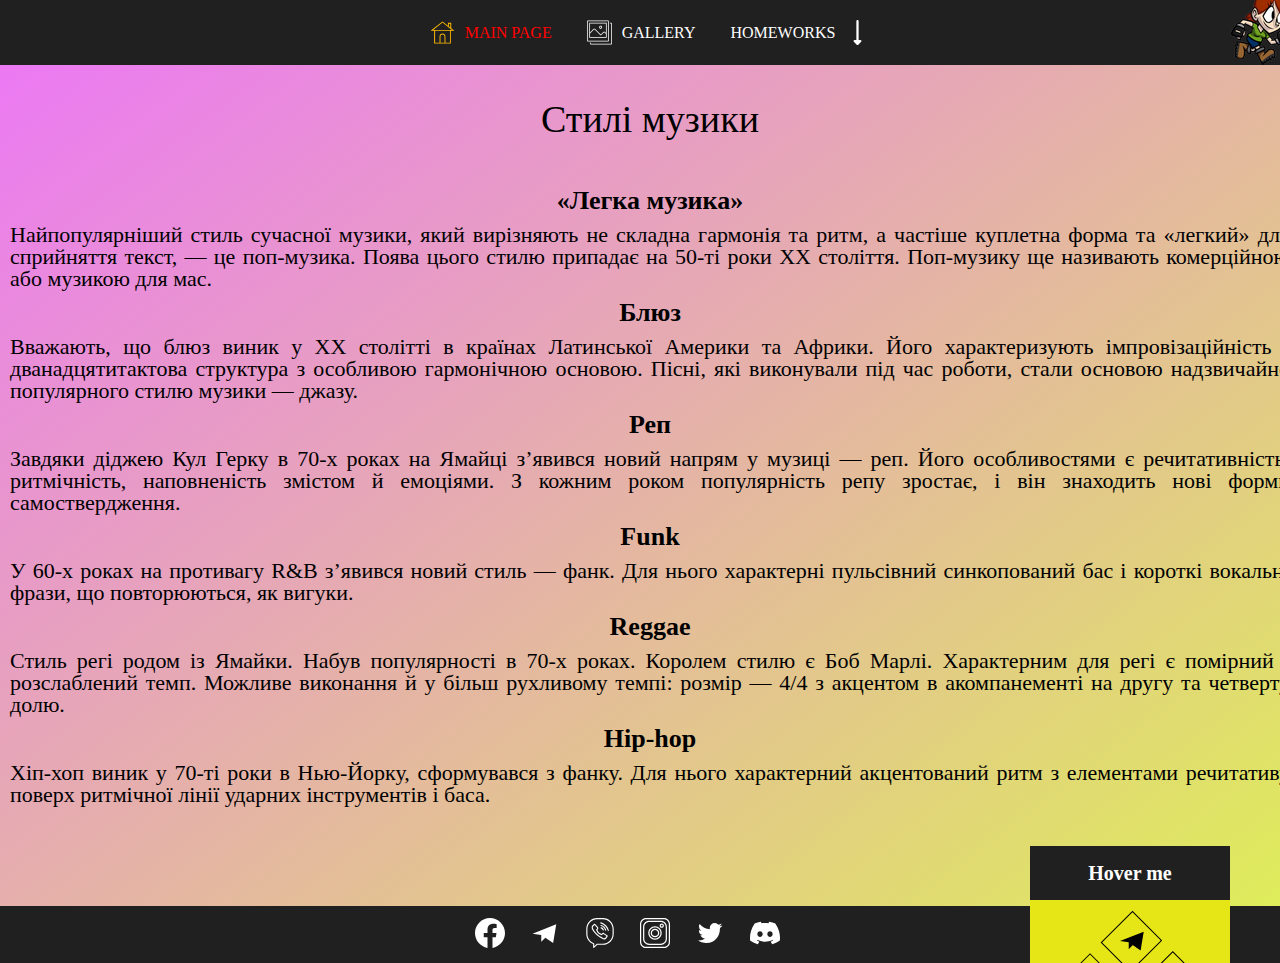
<file: index.html>
<!DOCTYPE html>
<html lang="uk">
<head>
    <meta charset="UTF-8">
    <title>Стилі музики</title>
    <link rel="stylesheet" href="css/style.css">
</head>
<body>
    <div class="container">
        <div class="header">
            <ul class="first">
                <li><a href="#">
                    <svg class="logo">
                        <text x="0" y="23" stroke="white" fill="none">logo</text>
                    </svg>
                </a></li>
                <li><a href="#" class="active flex">
                    <svg class="icon">
                        <use xlink:href="sprite.svg#house"></use>
                    </svg>
                    <span>main page</span></a>
                </li>
                <li><a href="gallery/index.html" class="flex">
                    <svg class="icon">
                        <use xlink:href="sprite.svg#gallery"></use>
                    </svg>
                    <span>gallery</span></a>
                </li>
                <li><a href="#" class="flex">
                    <span>homeworks</span>
                    <svg class="icon">
                        <use xlink:href="sprite.svg#down_arrow"></use>
                    </svg></a>
                    <ul class="second">
                        <li><a href="table/index.html">table</a></li>
                        <li><a href="cards/index.html">cards</a></li>
                        <li><a href="float/index.html">float</a></li>
                        <li><a href="#" class="flex">
                            <svg class="icon">
                                <use xlink:href="sprite.svg#left_arrow"></use>
                            </svg>
                            <span>layouts</span></a>
                            <ul class="third">
                                <li><a href="firstSite/index.html" target="_blank">first site</a></li>
                            </ul>
                        </li>
                    </ul>
                </li>
                <li></li>
            </ul>
        </div>
    </div>
    <div class="main">
    <!-- <span class="img"></span> -->
    <h1>Стилі музики</h1>
        <div>
            <h2>«Легка музика»</h2>
            <p>Найпопулярніший стиль сучасної музики, який вирізняють не складна гармонія та ритм, а частіше куплетна форма та «легкий» для сприйняття текст, — це поп-музика. Поява цього стилю припадає на 50-ті роки ХХ століття. Поп-музику ще називають комерційною або музикою для мас.</p>
        </div>
        <div>
            <h2>Блюз</h2>
            <p>Вважають, що блюз виник у ХХ столітті в країнах Латинської Америки та Африки. Його характеризують імпровізаційність і дванадцятитактова структура з особливою гармонічною основою. Пісні, які виконували під час роботи, стали основою надзвичайно популярного стилю музики — джазу.</p>
        </div>
        <div>
            <h2>Реп</h2>
            <p>Завдяки діджею Кул Герку в 70-х роках на Ямайці з’явився новий напрям у музиці — реп. Його особливостями є речитативність, ритмічність, наповненість змістом й емоціями. З кожним роком популярність репу зростає, і він знаходить нові форми самоствердження.</p>
        </div>
        <div>
            <h2>Funk</h2>
            <p>У 60-х роках на противагу R&B з’явився новий стиль — фанк. Для нього характерні пульсівний синкопований бас і короткі вокальні фрази, що повторюються, як вигуки.</p>
        </div>
        <div>
            <h2>Reggae</h2>
            <p>Стиль регі родом із Ямайки. Набув популярності в 70-х роках. Королем стилю є Боб Марлі. Характерним для регі є помірний і розслаблений темп. Можливе виконання й у більш рухливому темпі: розмір — 4/4 з акцентом в акомпанементі на другу та четверту долю.</p>
        </div>
        <div>
            <h2>Нip-hop</h2>
            <p>Хіп-хоп виник у 70-ті роки в Нью-Йорку, сформувався з фанку. Для нього характерний акцентований ритм з елементами речитативу поверх ритмічної лінії ударних інструментів і баса.</p>
        </div>
    </div>
    <div class="fixed_box">
        <div class="title"><h3>Hover me</h3></div>
        <div class="fixed_content">
            <ul>
                <li>
                    <a href="#">
                        <svg class="icon">
                            <use xlink:href="sprite.svg#telegram"></use>
                        </svg>
                    </a>
                </li>
                <li>
                    <a href="#">
                        <svg class="icon">
                            <use xlink:href="sprite.svg#viber"></use>
                        </svg>
                    </a>
                </li>
                <li>
                    <a href="#">
                        <svg class="icon">
                            <use xlink:href="sprite.svg#facebook"></use>
                        </svg>
                    </a>
                </li>
                <li>
                    <a href="#">
                        <svg class="icon">
                            <use xlink:href="sprite.svg#discord"></use>
                        </svg>
                    </a>
                </li>
            </ul>
        </div>
    </div>
    <div class="footer_wrap">
        <div class="footer"> 
            <a href="#">
                <svg class="icon">
                    <use xlink:href="sprite.svg#facebook"></use>
                </svg>
            </a>
            <a href="#">
                <svg class="icon">
                    <use xlink:href="sprite.svg#telegram"></use>
                </svg>
            </a>
            <a href="#">
                <svg class="icon">
                    <use xlink:href="sprite.svg#viber"></use>
                </svg>
            </a>
            <a href="#">
                <svg class="icon">
                    <use xlink:href="sprite.svg#instagram"></use>
                </svg>
            </a>
            <a href="#">
                <svg class="icon">
                    <use xlink:href="sprite.svg#twitter"></use>
                </svg>
            </a>
            <a href="#">
                <svg class="icon">
                    <use xlink:href="sprite.svg#discord"></use>
                </svg>
            </a>
        </div>
    </div>
</body>
</html>
</file>
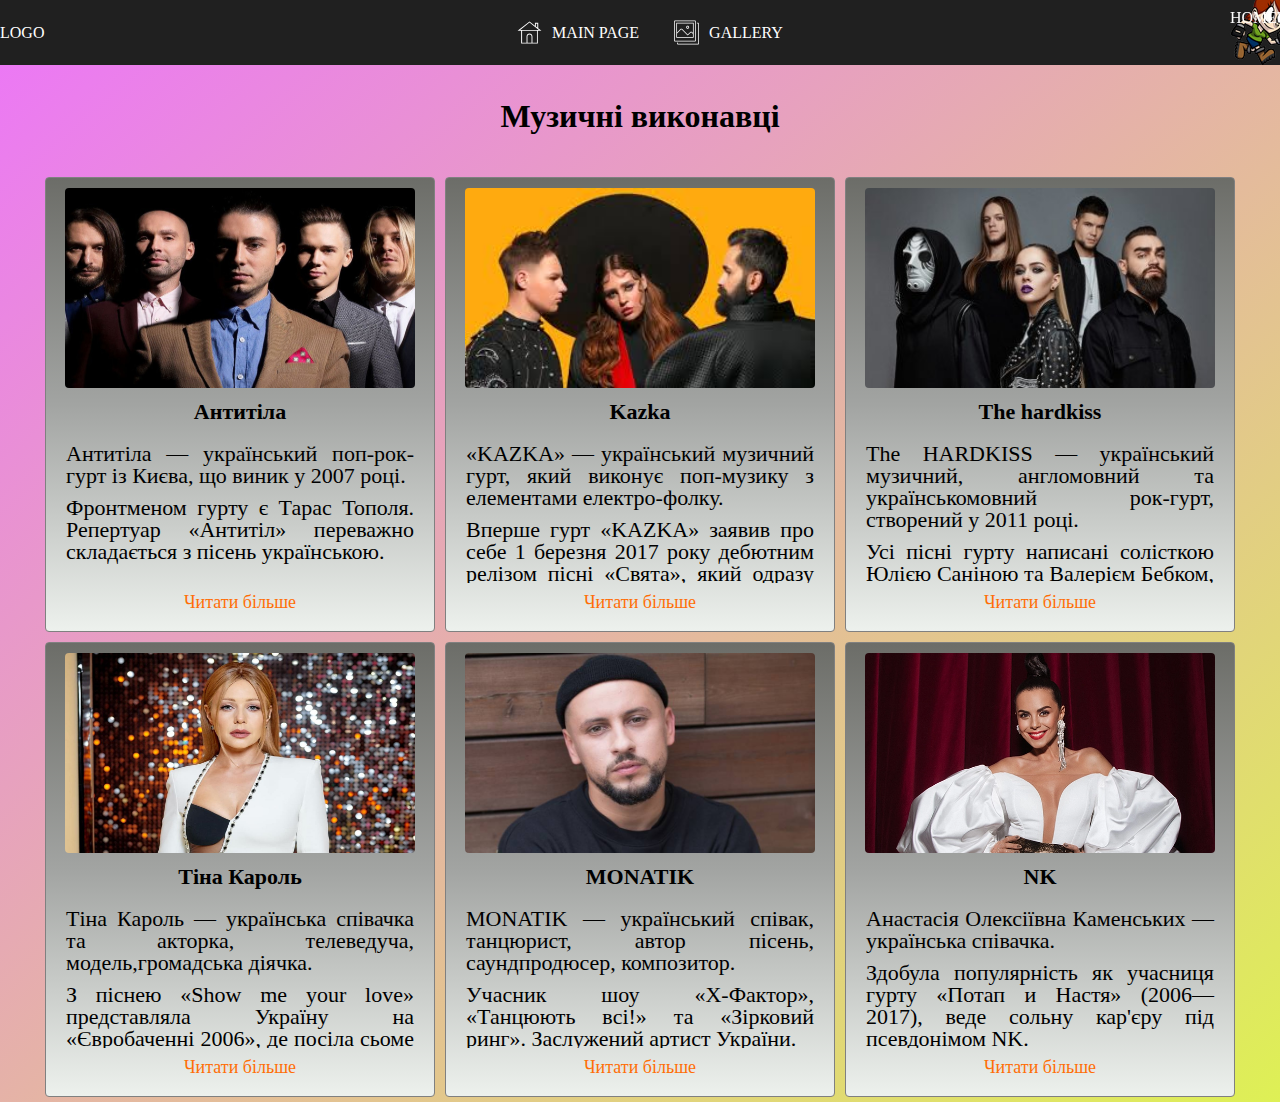
<file: cards/index.html>
<!DOCTYPE html>
<html lang="uk">
<head>
    <meta charset="UTF-8">
    <title>Картки</title>
    <link rel="stylesheet" href="../css/style.css">
</head>
<body>
    <div class="container">
        <div class="header">
            <ul class="first">
                <li><a href="#">logo</a></li>
                <li><a href="../index.html" class="flex">
                    <svg class="icon">
                        <use xlink:href="../sprite.svg#house"></use>
                    </svg>
                    <span>main page</span></a>
                </li>
                <li><a href="../gallery/index.html" class="flex">
                    <svg class="icon">
                        <use xlink:href="../sprite.svg#gallery"></use>
                    </svg>
                    <span>gallery</span></a>
                </li>
                <li><a href="#" class="flex">
                    <span>homeworks</span>
                    <svg class="icon">
                        <use xlink:href="../sprite.svg#down_arrow"></use>
                    </svg></a>
                    <ul class="second">
                        <li><a href="../table/index.html">table</a></li>
                        <li><a href="#" class="active">cards</a></li>
                        <li><a href="../float/index.html">float</a></li>
                        <li><a href="#" class="flex">
                            <svg class="icon">
                                <use xlink:href="../sprite.svg#left_arrow"></use>
                            </svg>
                            <span>layouts</span></a>
                            <ul class="third">
                                <li><a href="../firstSite/index.html" target="_blank">first site</a></li>
                            </ul>
                        </li>
                    </ul>
                </li>
            </ul>
        </div>
    </div>
    <div class="title">
        <h1>Музичні виконавці</h1>
    </div>
    <div class="card">
        <div class="cards">
            <div class="card_box">
                <img src="images/4.jpg" alt="Антитіла" width="350" height="200">
                <div>
                    <h2>Антитіла</h2>
                </div>
                <div class="content">
                    <p>Антитіла — український поп-рок-гурт із Києва, що виник у 2007 році.</p>
                    <p>Фронтменом гурту є Тарас Тополя. Репертуар «Антитіл» переважно складається з пісень українською.</p>
                </div>
                <div class="link">
                    <a href="https://antytila.com/" target="_blank">Читати більше</a>
                </div>
            </div>
        </div>
        <div class="cards">
            <div class="card_box">
                <img src="images/2.jpg" alt="KAZKA" width="350" height="200">
                <div>
                    <h2>Kazka</h2>
                </div>
                <div class="content">
                    <p>«KAZKA» — український музичний гурт, який виконує поп-музику з елементами електро-фолку.</p>
                    <p>Вперше гурт «KAZKA» заявив про себе 1 березня 2017 року дебютним релізом пісні «Свята», який одразу став хітом і підкорив радіостанції України.</p>
                </div>
                <div class="link">
                    <a href="https://uk.wikipedia.org/wiki/Kazka" target="_blank">Читати більше</a>
                </div>
            </div>
        </div>
        <div class="cards">
            <div class="card_box">
                <img src="images/3.jpg" alt="The HARDKISS" width="350" height="200">
                <div>
                    <h2>The hardkiss</h2>
                </div>
                <div class="content">
                    <p>The HARDKISS — український музичний, англомовний та українськомовний рок-гурт, створений у 2011 році.</p>
                    <p>Усі пісні гурту написані солісткою Юлією Саніною та Валерієм Бебком, який також є креативним продюсером «The Hardkiss».</p>
                </div>
                <div class="link">
                    <a href="https://www.thehardkiss.com/" target="_blank">Читати більше</a>
                </div>
            </div>
        </div>
        <div class="cards">
            <div class="card_box">
                <img src="images/5.jpg" alt="Тіна Кароль" width="350" height="200">
                <div>
                    <h2>Тіна Кароль</h2>
                </div>
                <div class="content">
                    <p>Тіна Кароль — українська співачка та акторка, телеведуча, модель,громадська діячка.</p>
                    <p>З піснею «Show me your love» представляла Україну на «Євробаченні 2006», де посіла сьоме місце.</p>
                </div>
                <div class="link">
                    <a href="https://uk.wikipedia.org/wiki/%D0%A2%D1%96%D0%BD%D0%B0_%D0%9A%D0%B0%D1%80%D0%BE%D0%BB%D1%8C" target="_blank">Читати більше</a>
                </div>
            </div>
        </div>
        <div class="cards">
            <div class="card_box">
                <img src="images/6.jpg" alt="MONATIK" width="350" height="200">
                <div>
                    <h2>MONATIK</h2>
                </div>
                <div class="content">
                    <p>MONATIK — український співак, танцюрист, автор пісень, саундпродюсер, композитор.</p>
                    <p>Учасник шоу «X-Фактор», «Танцюють всі!» та «Зірковий ринг». Заслужений артист України.</p>
                </div>
                <div class="link">
                    <a href="https://uk.wikipedia.org/wiki/%D0%9C%D0%BE%D0%BD%D0%B0%D1%82%D0%B8%D0%BA_%D0%94%D0%BC%D0%B8%D1%82%D1%80%D0%BE_%D0%A1%D0%B5%D1%80%D0%B3%D1%96%D0%B9%D0%BE%D0%B2%D0%B8%D1%87" target="_blank">Читати більше</a>
                </div>
            </div>
        </div>
        <div class="cards">
            <div class="card_box">
                <img src="images/7.jpg" alt="NK" width="350" height="200">
                <div>
                    <h2>NK</h2>
                </div>
                <div class="content">
                    <p>Анастасія Олексіївна Каменських — українська співачка.</p>
                    <p>Здобула популярність як учасниця гурту «Потап и Настя» (2006—2017), веде сольну кар'єру під псевдонімом NK.</p>
                </div>
                <div class="link">
                    <a href="https://uk.wikipedia.org/wiki/%D0%9A%D0%B0%D0%BC%D0%B5%D0%BD%D1%81%D1%8C%D0%BA%D0%B8%D1%85_%D0%90%D0%BD%D0%B0%D1%81%D1%82%D0%B0%D1%81%D1%96%D1%8F_%D0%9E%D0%BB%D0%B5%D0%BA%D1%81%D1%96%D1%97%D0%B2%D0%BD%D0%B0" target="_blank">Читати більше</a>
                </div>
            </div>
        </div>
    </div>
</body>
</html>
</file>
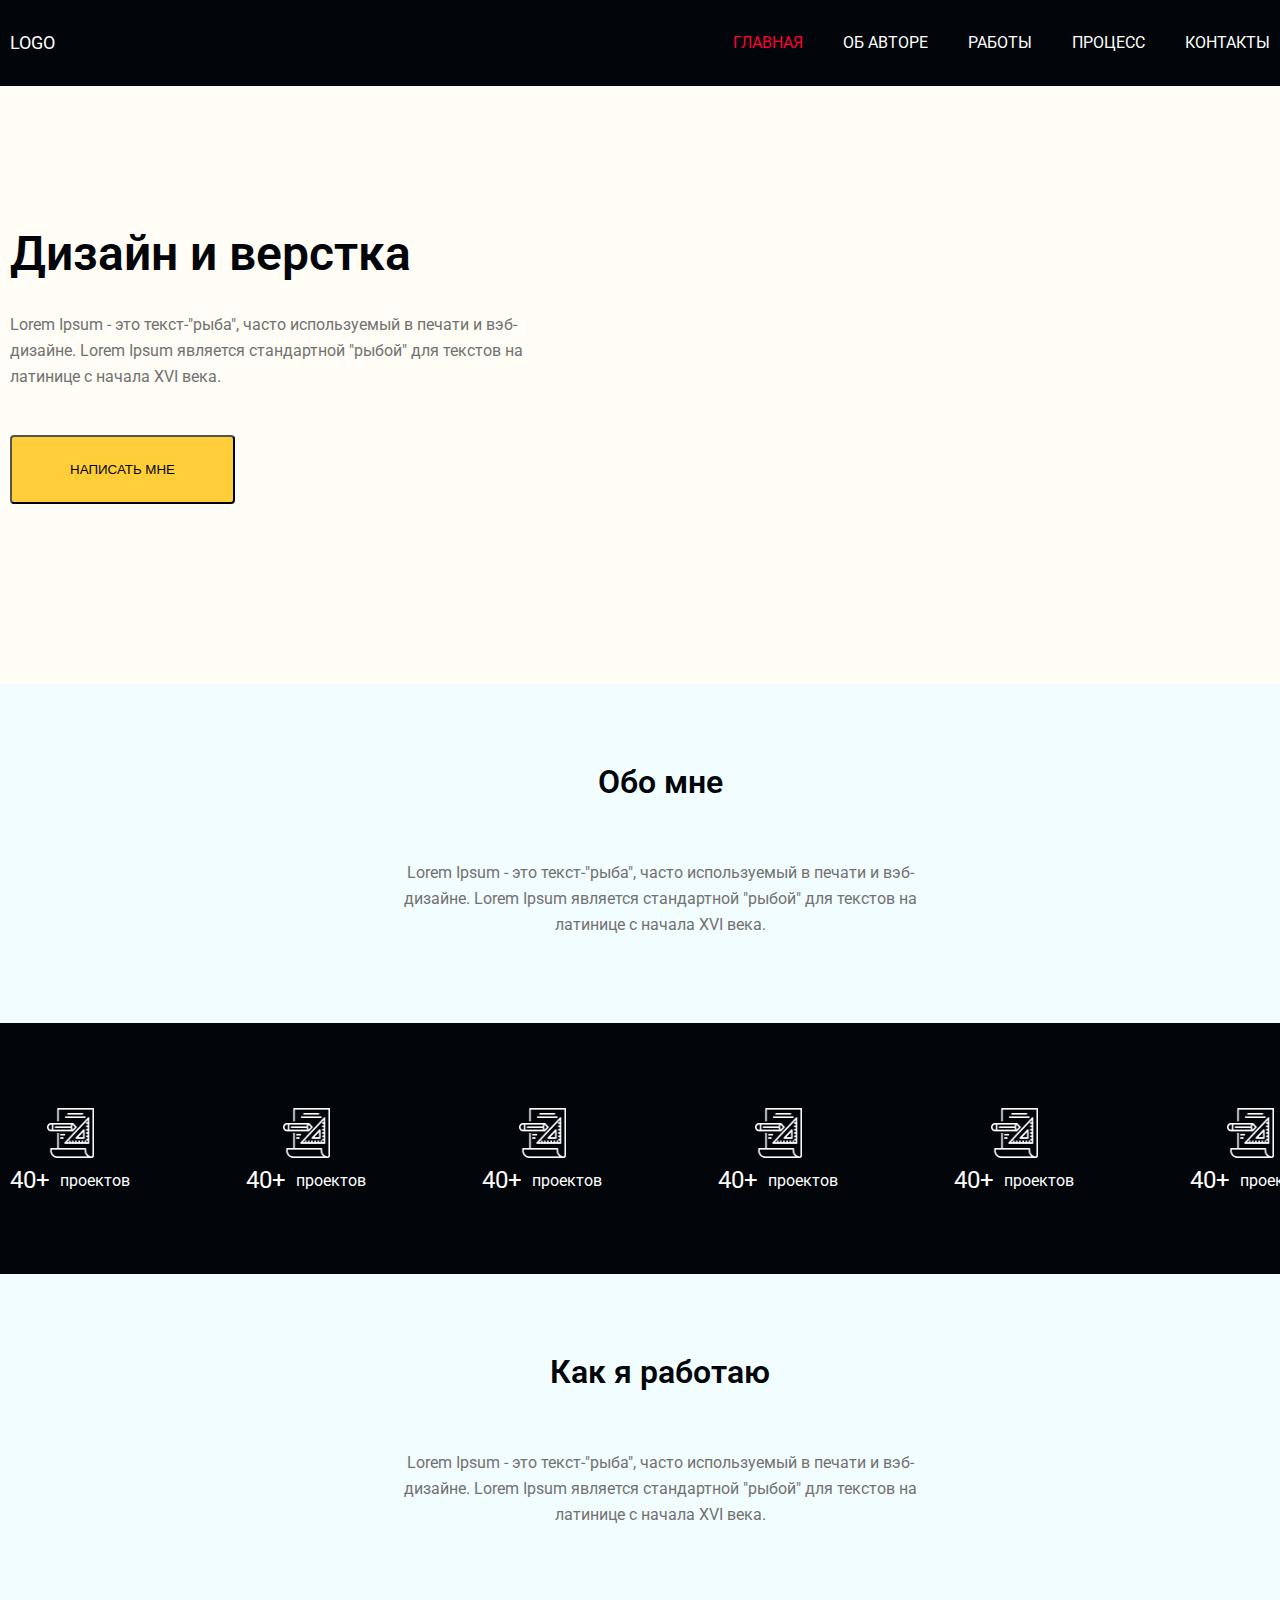
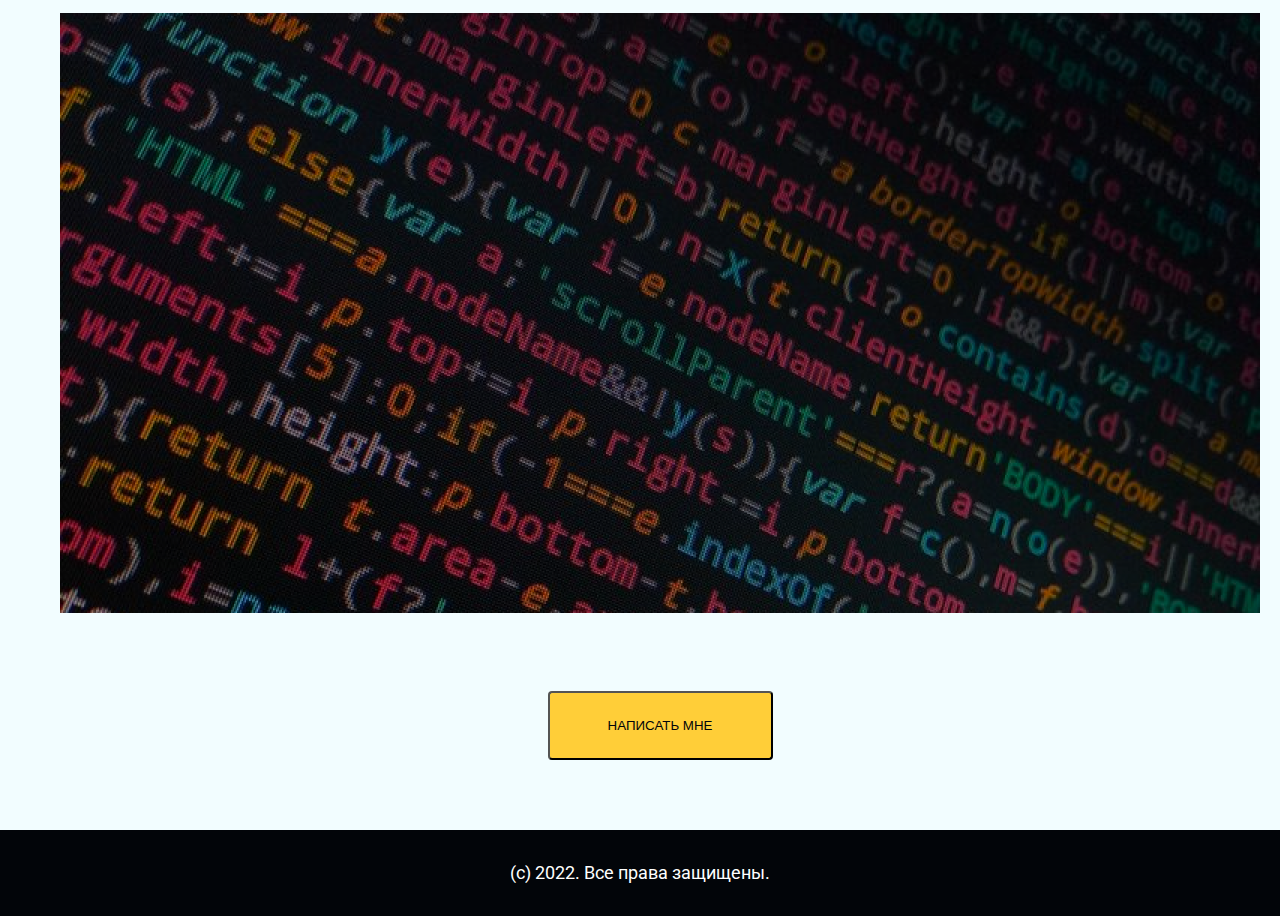
<file: first site/index.html>
<!DOCTYPE html>
<html lang="uk">
<head>
    <meta charset="UTF-8">
    <title>Дизайн</title>
    <link rel="preconnect" href="https://fonts.googleapis.com">
    <link rel="preconnect" href="https://fonts.gstatic.com" crossorigin>
    <link href="https://fonts.googleapis.com/css2?family=Roboto&display=swap" rel="stylesheet">
    <link rel="stylesheet" href="css/style.css">
</head>
<body>
    <div class="wrapper">
        <div class="header">
            <div class="container">
                <div class="logo">Logo</div>
                <ul class="list">
                    <li><a href="#" class="active">Главная</a></li>
                    <li><a href="#">Об авторе</a></li>
                    <li><a href="#">Работы</a></li>
                    <li><a href="#">Процесс</a></li>
                    <li><a href="#">Контакты</a></li>
                </ul>
            </div>
        </div>
        <div class="main">
            <div class="design">
                <div class="content">
                    <div class="box">
                        <h1>Дизайн и верстка</h1>
                        <div class="box_content">
                        <p>Lorem Ipsum - это текст-"рыба", часто используемый в печати и вэб-дизайне. Lorem Ipsum является стандартной "рыбой" для текстов на латинице с начала XVI века.</p>
                        </div>
                        <button>Написать мне</button>
                    </div>
                </div>
            </div>
            <div class="about">
                <div class="about_content">
                    <div class="about_box">
                        <h2>Обо мне</h2>
                        <div>
                            <p>Lorem Ipsum - это текст-"рыба", часто используемый в печати и вэб-дизайне. Lorem Ipsum является стандартной "рыбой" для текстов на латинице с начала XVI века.</p>
                        </div>
                    </div>
                </div>
            </div>
            <div class="flex">
                <div class="flex_content">
                    <div class="flex_box">
                        <img width="47" height="50" src="image/project.png" alt="picture">
                        <div><h3>40+</h3><p>проектов</p></div>
                    </div>
                    <div class="flex_box">
                        <img width="47" height="50" src="image/project.png" alt="picture">
                        <div><h3>40+</h3><p>проектов</p></div>
                    </div>
                    <div class="flex_box">
                        <img width="47" height="50" src="image/project.png" alt="picture">
                        <div><h3>40+</h3><p>проектов</p></div>
                    </div>
                    <div class="flex_box">
                        <img width="47" height="50" src="image/project.png" alt="picture">
                        <div><h3>40+</h3><p>проектов</p></div>
                    </div>
                    <div class="flex_box">
                        <img width="47" height="50" src="image/project.png" alt="picture">
                        <div><h3>40+</h3><p>проектов</p></div>
                    </div>
                    <div class="flex_box">
                        <img width="47" height="50" src="image/project.png" alt="picture">
                        <div><h3>40+</h3><p>проектов</p></div>
                    </div>
                </div>
            </div>
            <div class="work">
                <div class="work_box">
                    <div class="work_content">
                        <h2>Как я работаю</h2>
                        <div>
                            <p>Lorem Ipsum - это текст-"рыба", часто используемый в печати и вэб-дизайне. Lorem Ipsum является стандартной "рыбой" для текстов на латинице с начала XVI века.</p>
                        </div>
                    </div>
                    <img width="1200" height="600" src="image/code.png" alt="picture">
                    <button>Написать мне</button>
                </div>
            </div>
        </div>
        <div class="footer">(с) 2022. Все права защищены.</div>
    </div>
</body>
</html>
</file>
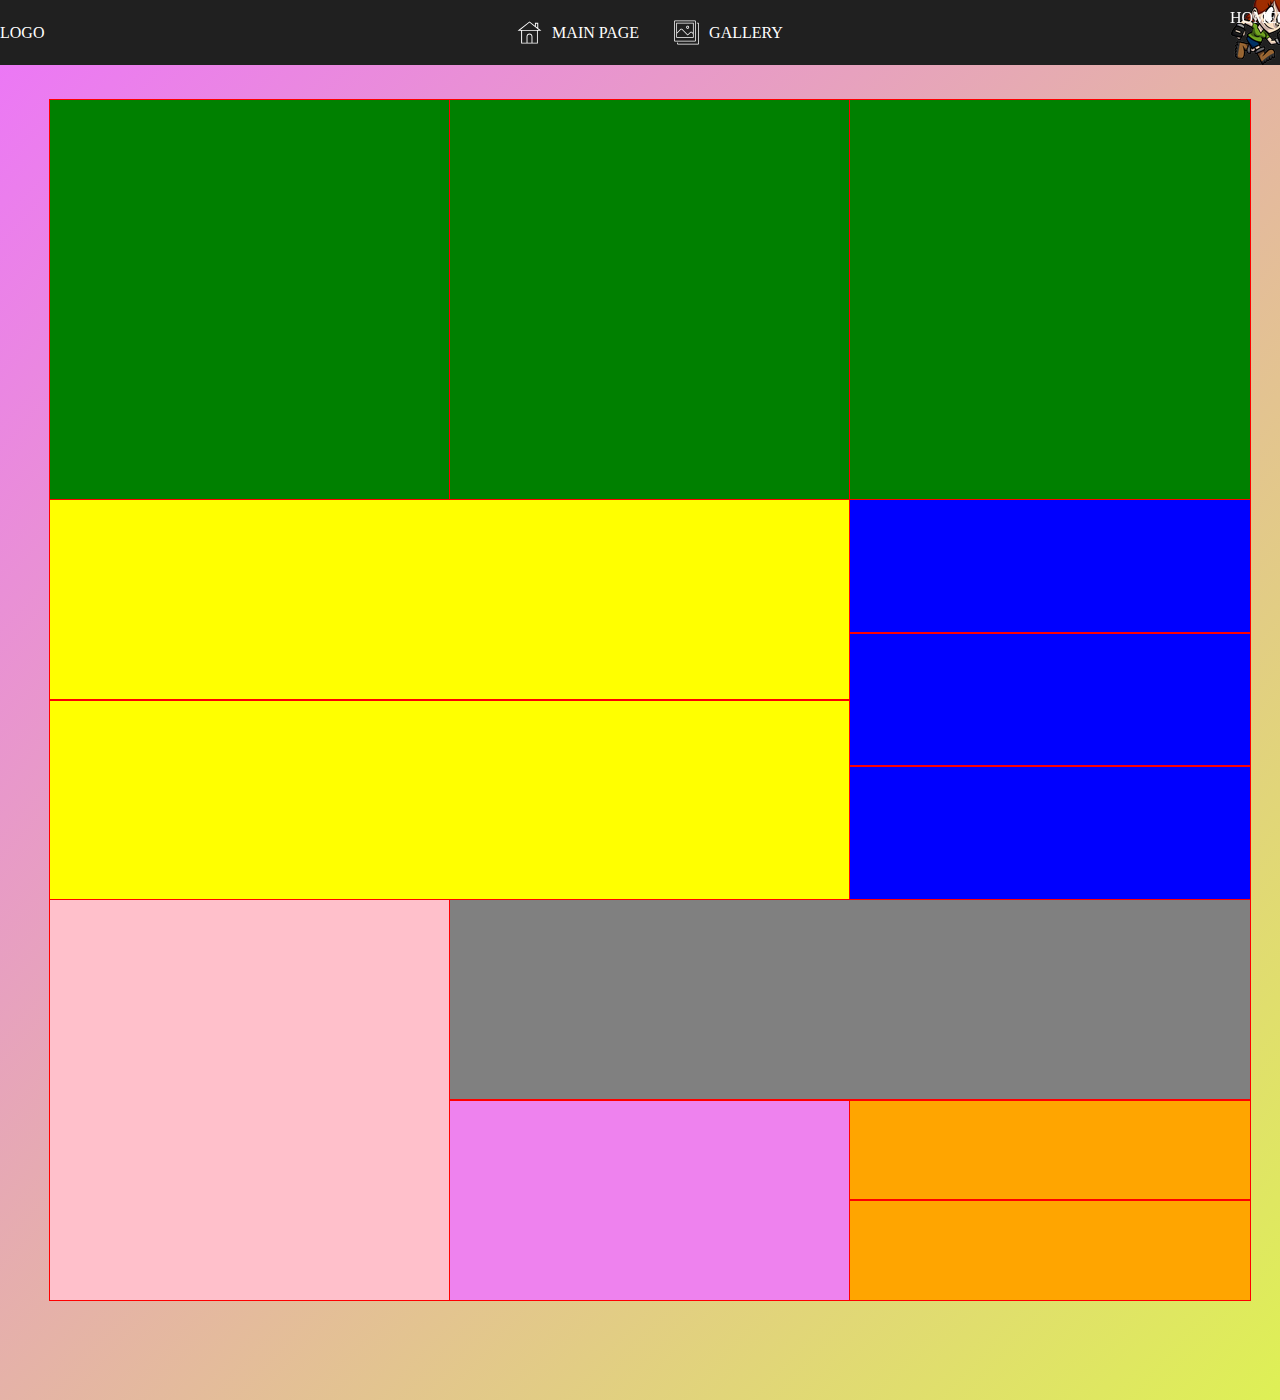
<file: float/index.html>
<!DOCTYPE html>
<html lang="en">
<head>
    <meta charset="UTF-8">
    <title>Float</title>
    <link rel="stylesheet" href="../css/style.css">
</head>
<body>
    <div class="container">
        <div class="header">
            <ul class="first">
                <li><a href="#">logo</a></li>
                <li><a href="../index.html" class="flex">
                    <svg class="icon">
                        <use xlink:href="../sprite.svg#house"></use>
                    </svg>
                    <span>main page</span></a>
                </li>
                <li><a href="../gallery/index.html" class="flex">
                    <svg class="icon">
                        <use xlink:href="../sprite.svg#gallery"></use>
                    </svg>
                    <span>gallery</span></a>
                </li>
                <li><a href="#" class="flex">
                    <span>homeworks</span>
                    <svg class="icon">
                        <use xlink:href="../sprite.svg#down_arrow"></use>
                    </svg></a>
                    <ul class="second">
                        <li><a href="../table/index.html">table</a></li>
                        <li><a href="../cards/index.html">cards</a></li>
                        <li><a href="#" class="active">float</a></li>
                        <li><a href="#" class="flex">
                            <svg class="icon">
                                <use xlink:href="../sprite.svg#left_arrow"></use>
                            </svg>
                            <span>layouts</span></a>
                            <ul class="third">
                                <li><a href="../firstSite/index.html" target="_blank">first site</a></li>
                            </ul>
                        </li>
                    </ul>
                </li>
            </ul>
        </div>
    </div>
    <div class="wrapper">
        <div class="float clearfix">
            <div class="float_in"></div>
            <div class="float_in"></div>
            <div class="float_in"></div>
        </div>
        <div class="float clearfix">
            <div class="yellow">
                <div></div>
                <div></div>
            </div>  
            <div class="blue">
                <div></div>
                <div></div>
                <div></div>
            </div>   
        </div>
        <div class="float clearfix">
            <div class="pink"></div>
            <div class="float_box">
                <div class="grey"></div>
                <div class="clearfix">
                    <div class="violet"></div>
                    <div class="orange">
                        <div></div>
                        <div></div>
                    </div>
                </div>
            </div>
        </div>
    </div>
</body>
</html>
</file>
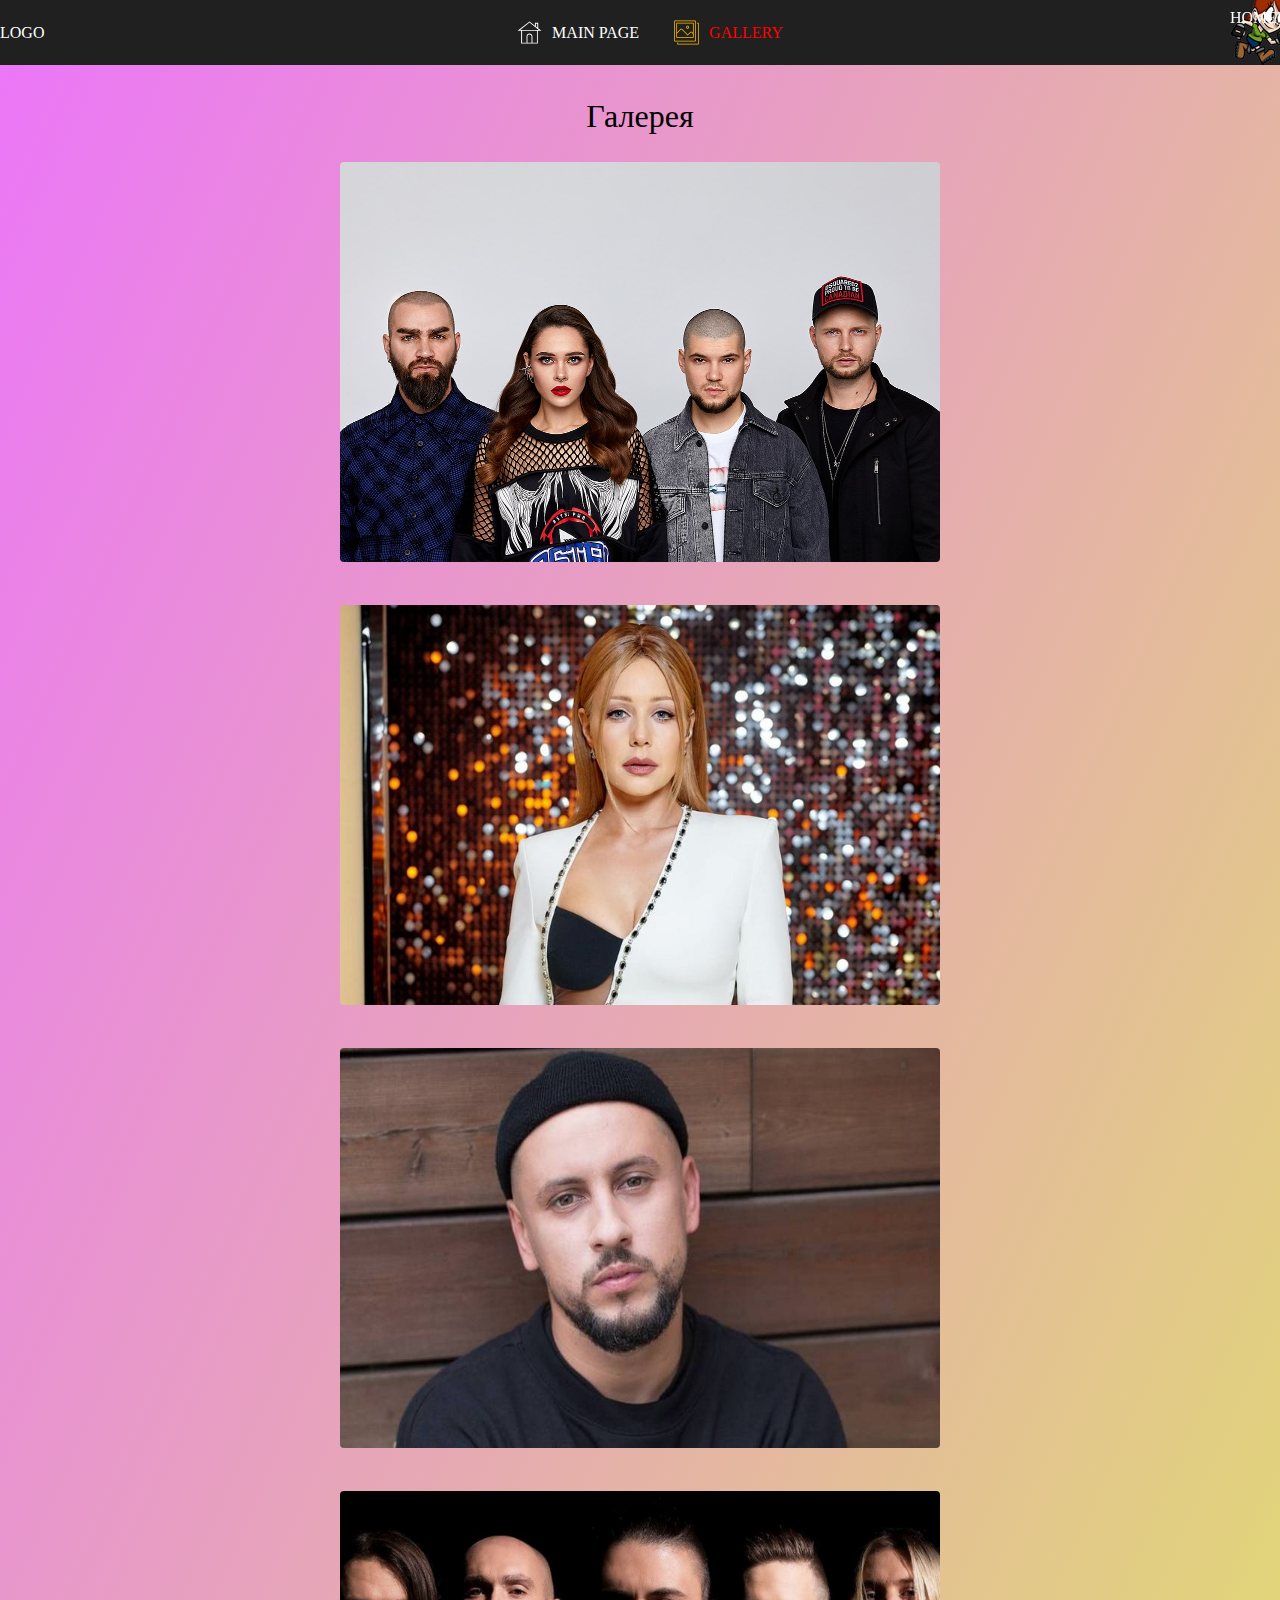
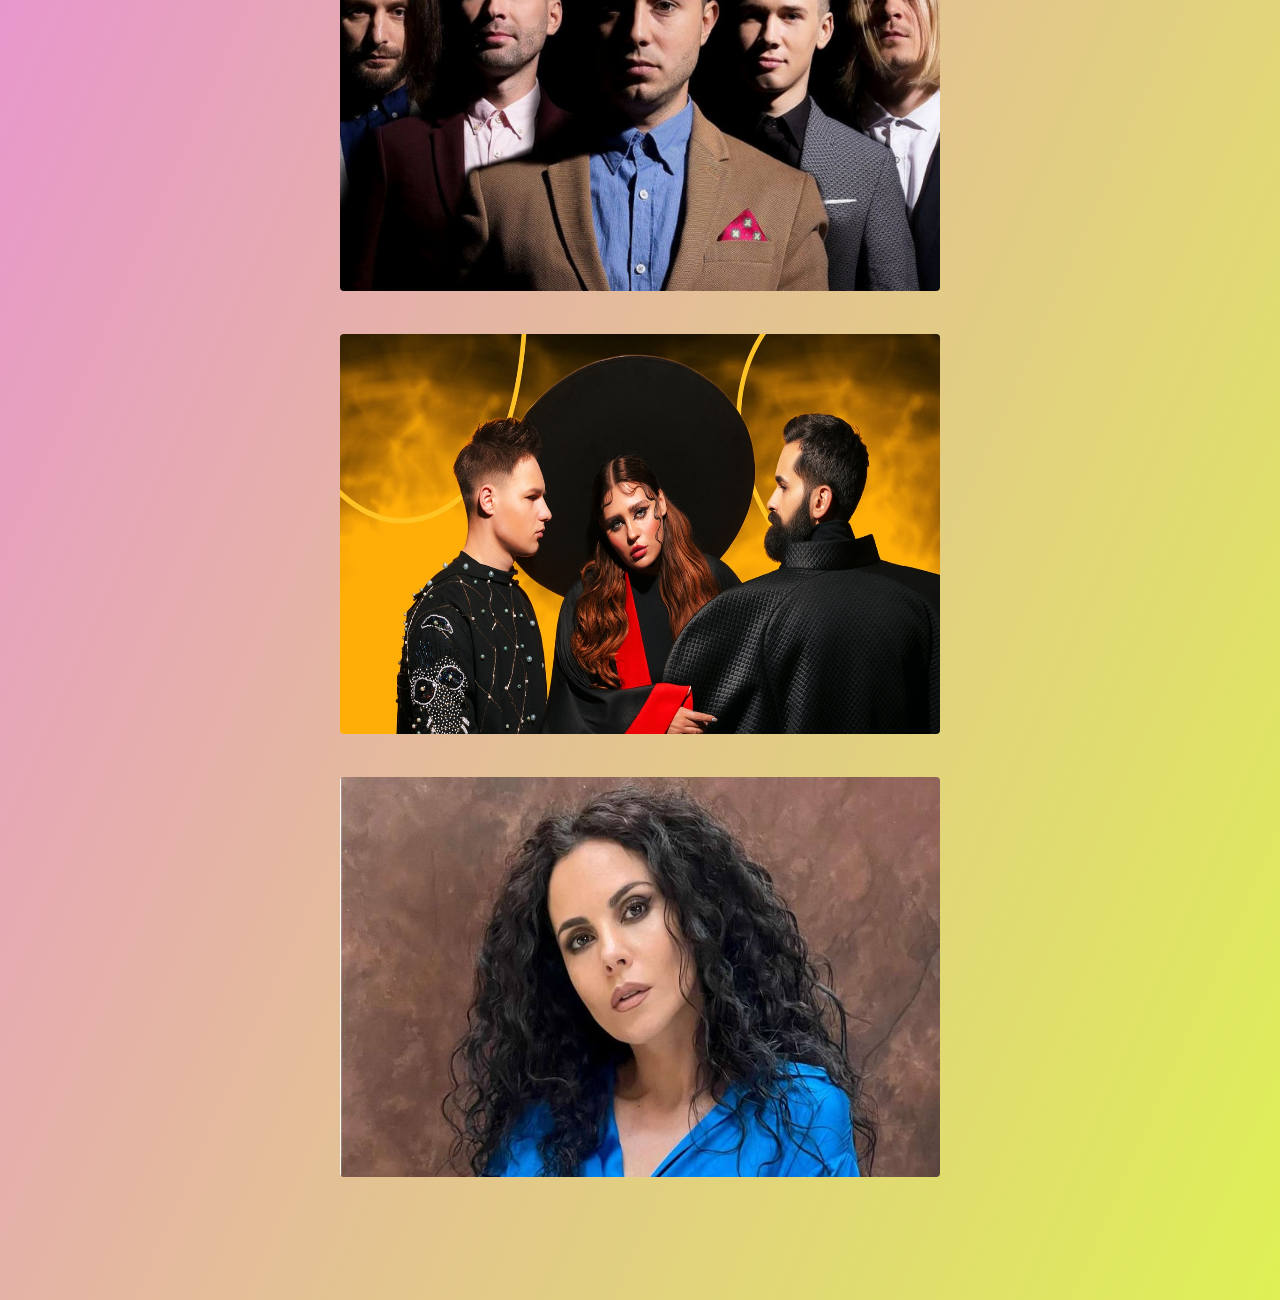
<file: gallery/index.html>
<!DOCTYPE html>
<html lang="uk">
<head>
    <meta charset="UTF-8">
    <title>Gallery</title>
    <link rel="stylesheet" href="../css/style.css">
</head>
<body>
    <div class="container">
        <div class="header">
            <ul class="first">
                <li><a href="#">logo</a></li>
                <li><a href="../index.html" class="flex">
                    <svg class="icon">
                        <use xlink:href="../sprite.svg#house"></use>
                    </svg>
                    <span>main page</span></a>
                </li>
                <li><a href="#" class="active flex">
                    <svg class="icon">
                        <use xlink:href="../sprite.svg#gallery"></use>
                    </svg>
                    <span>gallery</span></a>
                </li>
                <li><a href="#" class="flex">
                    <span>homeworks</span>
                    <svg class="icon">
                        <use xlink:href="../sprite.svg#down_arrow"></use>
                    </svg></a>
                    <ul class="second">
                        <li><a href="../table/index.html">table</a></li>
                        <li><a href="../cards/index.html">cards</a></li>
                        <li><a href="../float/index.html">float</a></li>
                        <li><a href="#" class="flex">
                            <svg class="icon">
                                <use xlink:href="../sprite.svg#left_arrow"></use>
                            </svg>
                            <span>layouts</span></a>
                            <ul class="third">
                                <li><a href="../firstSite/index.html" target="_blank">first site</a></li>
                            </ul>
                        </li>
                    </ul>
                </li>
            </ul>
        </div>
    </div>
    <div class="wrapper">
        <h1>Галерея</h1>
        <div id="image1" class="box">
            <img width="600" height="400" src="image/3.jpg" alt="The HARDKISS">
            <div class="discription">
                <p>The HARDKISS — український музичний, англомовний та українськомовний рок-гурт, створений у 2011 році.</p>
                <p>Усі пісні гурту написані солісткою Юлією Саніною та Валерієм Бебком, який також є креативним продюсером «The Hardkiss».</p>
            </div>
        </div>
        <div id="image2" class="box">
            <img width="600" height="400" src="image/5.jpg" alt="Тіна Кароль">
            <div class="discription">
                <p>Тіна Кароль — українська співачка та акторка, телеведуча, модель,громадська діячка.</p>
                <p>З піснею «Show me your love» представляла Україну на «Євробаченні 2006», де посіла сьоме місце.</p>
            </div>
        </div>
        <div id="image3" class="box">
            <img width="600" height="400" src="image/6.jpg" alt="MONATIK">
            <div class="discription">
                <p>MONATIK — український співак, танцюрист, автор пісень, саундпродюсер, композитор.</p>
                <p>Учасник шоу «X-Фактор», «Танцюють всі!» та «Зірковий ринг». Заслужений артист України.</p>
            </div>
        </div>
        <div id="image4"  class="box">
            <img width="600" height="400" src="image/4.jpg" alt="Антитіла">
            <div class="discription">
                <p>Антитіла — український поп-рок-гурт із Києва, що виник у 2007 році.</p>
                <p>Фронтменом гурту є Тарас Тополя. Репертуар «Антитіл» переважно складається з пісень українською.</p>
            </div>
        </div>
        <div id="image5" class="box">
            <img width="600" height="400" src="image/2.jpg" alt="KAZKA">
            <div class="discription">
                <p>«KAZKA» — український музичний гурт, який виконує поп-музику з елементами електро-фолку.</p>
                <p>Вперше гурт «KAZKA» заявив про себе 1 березня 2017 року дебютним релізом пісні «Свята», який одразу став хітом і підкорив радіостанції України.</p>
            </div>
        </div>
        <div id="image6" class="box">
            <img width="600" height="400" src="image/7.jpg" alt="NK">
            <div class="discription">
                <p>Анастасія Олексіївна Каменських — українська співачка.</p>
                <p>Здобула популярність як учасниця гурту «Потап и Настя» (2006—2017), веде сольну кар'єру під псевдонімом NK.</p>
            </div>
        </div>
    </div>
</body>
</html>
</file>
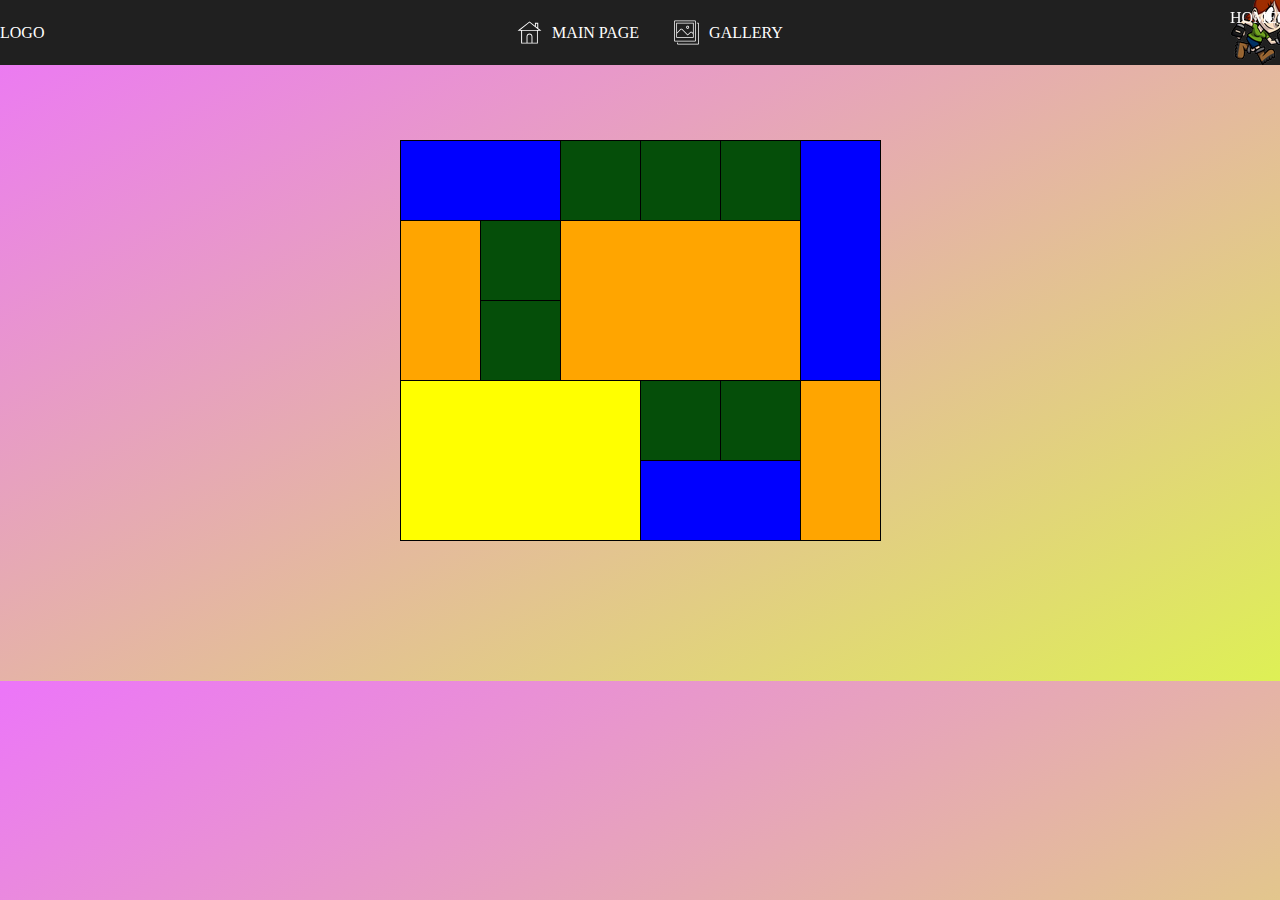
<file: table/index.html>
<!DOCTYPE html>
<html lang="uk">
<head>
    <meta charset="UTF-8">
    <title>Таблиця</title>
    <link rel="stylesheet" href="../css/style.css">
</head>
<body>
    <div class="container">
        <div class="header">
            <ul class="first">
                <li><a href="#">logo</a></li>
                <li><a href="../index.html" class="flex">
                    <svg class="icon">
                        <use xlink:href="../sprite.svg#house"></use>
                    </svg>
                    <span>main page</span></a>
                </li>
                <li><a href="../gallery/index.html" class="flex">
                    <svg class="icon">
                        <use xlink:href="../sprite.svg#gallery"></use>
                    </svg>
                    <span>gallery</span></a>
                </li>
                <li><a href="#" class="flex">
                    <span>homeworks</span>
                    <svg class="icon">
                        <use xlink:href="../sprite.svg#down_arrow"></use>
                    </svg></a>
                    <ul class="second">
                        <li><a href="#" class="active">table</a></li>
                        <li><a href="../cards/index.html">cards</a></li>
                        <li><a href="../float/index.html">float</a></li>
                        <li><a href="#" class="flex">
                            <svg class="icon">
                                <use xlink:href="../sprite.svg#left_arrow"></use>
                            </svg>
                            <span>layouts</span></a>
                            <ul class="third">
                                <li><a href="../firstSite/index.html" target="_blank">first site</a></li>
                            </ul>
                        </li>
                    </ul>
                </li>
            </ul>
        </div>
    </div>
    <div class="wrapper">
        <table>
            <tbody>
                <tr>
                    <td colspan="2" class="blue_color"></td>
                    <td class="green_color"></td>
                    <td class="green_color"></td>
                    <td class="green_color"></td>
                    <td rowspan="3" class="blue_color"></td>
                </tr>
                <tr>
                    <td rowspan="2" class="orange_color"></td>
                    <td class="green_color"></td>
                    <td colspan="3" rowspan="2" class="orange_color"></td> 
                </tr>
                <tr>
                    <td class="green_color"></td>
                </tr>
                <tr>
                    <td colspan="3" rowspan="2" class="yellow_color"></td>
                    <td class="green_color"></td>
                    <td class="green_color"></td>
                    <td rowspan="2" class="orange_color"></td>
                </tr>
                <tr>
                    <td colspan="2" class="blue_color"></td>
                </tr>
            </tbody>
        </table>
    </div>
</body>
</html>
</file>
<file: css/style.css>
*, *::after, *::before{
    box-sizing: border-box;
}
html, body, div, span, applet, object, iframe,
h1, h2, h3, h4, h5, h6, p, blockquote, pre,
a, abbr, acronym, address, big, cite, code,
del, dfn, em, img, ins, kbd, q, s, samp,
small, strike, strong, sub, sup, tt, var,
b, u, i, center,
dl, dt, dd, ol, ul, li,
fieldset, form, label, legend,
table, caption, tbody, tfoot, thead, tr, th, td,
article, aside, canvas, details, embed, 
figure, figcaption, footer, header, hgroup, 
menu, nav, output, ruby, section, summary,
time, mark, audio, video {
	margin: 0;
	padding: 0;
	border: 0;
	font-size: 100%;
	font: inherit;
	vertical-align: baseline;
}
/* HTML5 display-role reset for older browsers */
article, aside, details, figcaption, figure, 
footer, header, hgroup, menu, nav, section {
	display: block;
}
body {
	line-height: 1;
}
ol, ul {
	list-style: none;
}
blockquote, q {
	quotes: none;
}
blockquote:before, blockquote:after,
q:before, q:after {
	content: '';
	content: none;
}
table {
	border-collapse: collapse;
	border-spacing: 0;
}

body{
    position: relative;
    background: linear-gradient(to top left, rgb(222, 240, 85), rgb(236, 117, 249));
}
.container, .second>li, .third>li{
    background: #202020;
}
.header{
    width: 1300px;
    margin: 0 auto;
    position: relative;
}
.container{
    position: fixed;
    right: 0;
    top: 0;
    left: 0;
    z-index: 5;
}
.first{
    display: flex;
    gap: 15px;
    align-items: center;
    justify-content: center;
}
li a{
    color: #fff;
    text-decoration: none;
    padding: 20px 10px;
    display: block;
}
.first>li:first-child a{
    padding: 0;
}
.first>li{
    text-transform: uppercase;
    position: relative;
}
.second{
    position: absolute;
    opacity: 0;
    top: -1000%;
    z-index: 10;
    right: 0;
    padding-top: 15px;
    text-align: center;
    transition: top .8s cubic-bezier(.15,.38,.46,1.35), opacity 1.5s linear;
}
.first>li:first-child{
    position: absolute;
    top: auto;
    left: 0;
}
.logo{
    width: 60px;
    height: 30px;
    font-size: 20px;
    stroke-dasharray: 83;
    stroke-dashoffset: 83;
    animation: text 3s ease .3s forwards;
}
@keyframes text {
    100%{
        stroke-dashoffset: 0; 
    }
}
.first>li:hover, .second>li:hover, .third>li:hover{
    background: rgb(153, 149, 149);
}
.first>li:hover .second{
    top: 100%;
    opacity: 1;
}
.first>li:first-child:hover{
    background: #202020;
}
.first>li:last-child{
    background: url('../3.png');
    position: absolute;
    top: -15px;
    right: 0;
    width: 80px;
    height: 80px;
    animation: girl .6s steps(6) infinite;
}
@keyframes girl {
    100%{
        background-position: -482px;
    }
}
.third{
    position: absolute;
    bottom: 0;
    z-index: -1;
    right: 0;
    padding-right: 15px;
    white-space: nowrap;
    opacity: 0;
    transition: right .8s cubic-bezier(.15,.38,.46,1.35), opacity 1.5s linear;
}
.second>li:last-child{
    position: relative;
}
.second>li:last-child:hover .third{
    right: 100%;
    opacity: 1;
}
.main{
    width: 1300px;
    margin: 100px auto;
    position: relative;
}
p{
    font-size: 22px;
}
.main>h1{
    margin-bottom: 50px;
}
.main>div>h2{
    font-size: 26px;
}

table {
	border-collapse: collapse;
	border-spacing: 0;
}
.active{
    color: red;
}
.active svg{
    fill: rgb(255, 187, 0);
    
}
.card > div{
    display: inline-block;
}
.cards{
    width: 400px;
    font-size: 18px;
    padding: 5px;
}
.card_box{
    border: 1px solid grey;
    padding: 10px;
    text-align: center;
    overflow: hidden;
    background: linear-gradient(rgb(108, 109, 104), rgb(162, 164, 162),rgb(237, 241, 237));
}
.card_box img{
    transition: all 0.9s ease;
}
.card_box:hover img{
    transform: scale(1.1);
}
div p{
    text-align: justify;
}
div h2{
    text-align: center;
    font-weight: 800;
    font-size: 22px;
}
h2, p{
    margin: 10px;
}
.card{
    width: 1200px;
    margin: 0 auto;
}
.link{
    text-align: center;
    padding: 10px 0;
}
.link a{
    text-decoration: none;
    color: rgb(255, 110, 7);
}
.link:hover a{
    color: rgb(135, 125, 125);
}
img, .card_box{
    border-radius: 4px;
}
.card{
    font-size: 0;
}
.title{
    text-align: center;
    font-size: 32px;
    font-weight: 800;
    margin: 0 auto 20px;
    padding: 100px 0 20px;
}
.content{
    height: 150px;
    overflow: hidden;
    position: relative;
}
.content::after{
    content: '';
    position: absolute;
    bottom: 0;
    left: 0;
    height: 100px;
    width: 100%;
    /* background: linear-gradient(transparent, rgb(192, 190, 190)); */
}

.wrapper{
    width: 1200px;
    margin: 0 auto;
    text-align: center;
    padding: 100px 10px;
}
.box{
    display: inline-block;
    position: relative;
    margin: 20px;
}
.wrapper>h1{
    font-size: 32px;
    margin-bottom: 10px;
}
.discription{
    background: rgba(20, 18, 18, 0.2);
    position: absolute;
    display: none;
    overflow: hidden;
    height: 100px;
    width: 600px;
    top: 50%;
    left: 50%;
    margin-left: -300px;
    margin-top: -50px;
    z-index: 1;
}
.box:hover .discription{
    display: block;
}
.discription p{
    font-size: 18px;
    color: white;
    text-align: justify;
    padding: 0 10px 5px;
}

.main>h1{
    font-size: 38px;
    text-align: center;
    margin-top: 50px;
}


.float{
    width: 1200px;
}
.float_in{
    width: 400px;
    height: 400px;
    background: green;
    outline: 1px solid red;
    float: left;
}
.clearfix::after{
    content: '';
    clear: both;
    display: block;
}
.yellow{
    width: 800px;
    float: left;
}
.yellow>div{
    background: yellow;
    height: 200px;
    outline: 1px solid red;
}
.blue{
    width: 400px;
    float: left;
}
.blue>div{
    background: blue;
    height: 133px;
    outline: 1px solid red;
}
.pink{
    width: 400px;
    height: 400px;
    background: pink;
    outline: 1px solid red;
    float: left;
}
.float_box{
    width: 800px;
    float: left;
}
.grey{
    height: 200px;
    background: grey;
    outline: 1px solid red;
}
.violet{
    height: 200px;
    width: 400px;
    background: violet;
    outline: 1px solid red;
    float: left;
}
.orange{
    width: 400px;
    float: left;
}
.orange>div{
    height: 100px;
    background: orange;
    outline: 1px solid red;
}


td, table, th, tr{
    border: 1px solid black;
}
td, tr{
    height: 80px;
    width: 80px;
}
table{
    margin: 40px auto;
}
.green_color{
    background: rgb(5, 78, 9);
}
.yellow_color{
    background: yellow;
}
.orange_color{
    background: orange;
}
.blue_color{
    background: blue;
}

.footer_wrap{
    background: #202020;
}
.footer{
    width: 1000px;
    margin: 0 auto;
    text-align: center;
    padding: 12px;
    font-size: 0;
}
.footer a{
    margin-right: 25px;
    display: inline-block;
    font-size: 16px;
}
.footer a:last-child{
    padding: 0;
}
.icon{
    width: 30px;
    height: 30px;
    fill: white;
}
.icon:hover, .flex:hover svg{
    fill: rgb(255, 187, 0);
}
.flex{
    display: flex;
    align-items: center;
    gap: 10px;
}
.flex .icon{
    width: 25px;
    height: 25px;
}


.fixed_box{
    position: fixed;
    bottom: 0;
    right: 50px;
    width: 200px;
    transform: translateY(calc(100% - 54px));
    transition: all 0.9s ease;
    text-align: center;
}
.fixed_box>.title{
    background: #202020;
    padding: 17px;
    margin: 0;
    font-size: 20px;
    color: #fff;
    animation: move .4s ease infinite;
}
.fixed_box:hover{
    transform: translateY(0);
}
.fixed_box:hover .title{
    animation: none;
}
.fixed_content{
    background: rgb(230, 230, 23);
    padding: 30px 40px;
}
.fixed_content li{
    border: 1px solid black;
}
.fixed_content li:hover{
    background: rgb(249, 185, 11);
}
.fixed_content svg{
    fill: black;
    transform: rotate(-45deg);
}
.fixed_content a:hover svg{
    fill: rgb(111, 0, 255);
}
.fixed_content a:hover{
    transform: rotate(1turn);
}
.fixed_content ul{
    display: flex;
    gap: 15px;
    flex-flow: row wrap;
    justify-content: center;
    transform: rotate(45deg);
}
.fixed_content a{
    display: block;
    padding: 5px;
    transition: all 0.5s ease;
}

@keyframes move {
    0%{
        transform: skew(-4deg) translateY(5%);
    }
    25%{
        transform: skew(4deg) translateY(-5%);
    }
    50%{
        transform: skew(-4deg) translateY(5%);
    }
    75%{
        transform: skew(4deg) translateY(-5%);
    }
    100%{
        transform: skew(-4deg) translateY(5%);
    }
}
/* .img{
    background: url("../4.png");
    display: block;
    position: absolute;
    top: 0;
    left: 0;
    width: 73px;
    height: 100px;
    animation: play 1s steps(10) infinite;
}
@keyframes play {
    100%{
        background-position: -736px;
    }
} */
</file>
<file: first site/css/style.css>
*,*::after,*::before{
    box-sizing: border-box;
}
html, body, div, span, applet, object, iframe,
h1, h2, h3, h4, h5, h6, p, blockquote, pre,
a, abbr, acronym, address, big, cite, code,
del, dfn, em, img, ins, kbd, q, s, samp,
small, strike, strong, sub, sup, tt, var,
b, u, i, center,
dl, dt, dd, ol, ul, li,
fieldset, form, label, legend,
table, caption, tbody, tfoot, thead, tr, th, td,
article, aside, canvas, details, embed, 
figure, figcaption, footer, header, hgroup, 
menu, nav, output, ruby, section, summary,
time, mark, audio, video {
	margin: 0;
	padding: 0;
	border: 0;
	font-size: 100%;
	font: inherit;
	vertical-align: baseline;
}
html, body{
    height: 100%;
}
/* HTML5 display-role reset for older browsers */
article, aside, details, figcaption, figure, 
footer, header, hgroup, menu, nav, section {
	display: block;
}
body {
	line-height: 1;
}
ol, ul {
	list-style: none;
}
blockquote, q {
	quotes: none;
}
blockquote:before, blockquote:after,
q:before, q:after {
	content: '';
	content: none;
}
table {
	border-collapse: collapse;
	border-spacing: 0;
}

body{
    line-height: 26px;
    font-size: 16px;
    font-family: 'Roboto', sans-serif;
}
.wrapper{
    display: flex;
    flex-flow: column nowrap;
    height: 100%;
}
.header{
    display: flex;
    flex-flow: row wrap;
}
.container{
    display: flex;
    flex-flow: row wrap;
    width: 1320px;
    justify-content: space-between;
    margin: 30px auto;
    padding: 0 10px;
}
.logo{
    color: #FFFFFF;
    font-size: 18px;
    text-transform: uppercase;
}
a{
    color: #FFFFFF;
    text-transform: uppercase;
    text-decoration: none;
}
.list{
    display: flex;
    column-gap: 40px;
}
.active{
    color: #FF0038;
}
.main{
    flex-grow: 1;
}
.design{
    background: rgba(255, 206, 56, 0.05);    
}
.content{
    margin: 0 auto;
    width: 1320px;
    padding: 155px 10px 180px;
}
.box{
    width: 540px;
}
.box_content{
    margin-top: 45px;
    margin-bottom: 45px;
}
button{
    background: #FFCE38;
    border-radius: 4px;
    color: #020509;
    padding: 25px 0;
    cursor: pointer;
    width: 225px;
    text-transform: uppercase;
}
.about{
    background: #00CFFA0D;
}
.about_content{
    margin: 0 auto;
    width: 1320px;
    padding: 85px 10px;
    text-align: center;
}
.about_box{
    width: 540px;
    margin: 0 auto;
}
.about_box>div{
    margin-top: 65px;
}
h1{
    color: #020509;
    font-size: 48px;
    font-weight: 600;
}
p{
    color:#727272;
}
.flex, .footer, .header{
    background: #020509;
}
h2{
    color: #020509;
    font-size: 32px;
    font-weight: 600;
}
h3{
    font-size: 24px;
    line-height: 25px;
    color: #FFFFFF;
}
h3+p{
    color: #FFFFFF;
}
.flex_content{
    align-items: center;
    justify-content: space-between;
    display: flex;
    flex-flow: row wrap;
    width: 1320px;
    margin: 0 auto;
    padding: 85px 10px 80px;
}
.flex_box>div{
    display: flex;
    flex-flow: row wrap;
    margin-top: 10px;
    gap: 10px;
}
.flex_box{
    display: flex;
    flex-flow: column wrap;
    align-items: center;
}
.work{
    background: rgba(0, 207, 250, 0.05);
}
.work_box{
    width: 1320px;
    margin: 0 auto;
    text-align: center;
    padding: 0 10px 70px;
}
.work_content{
    width: 540px;
    margin: 0 auto;
    padding-top: 85px;
    padding-bottom: 85px;
}
.work_content>div{
    margin-top: 65px;
}
.work_content+img{
    margin-bottom: 70px;
}
.footer{
    color: #FFFFFF;
    text-align: center;
    padding: 30px 0;
    font-size: 18px;
}
</file>
